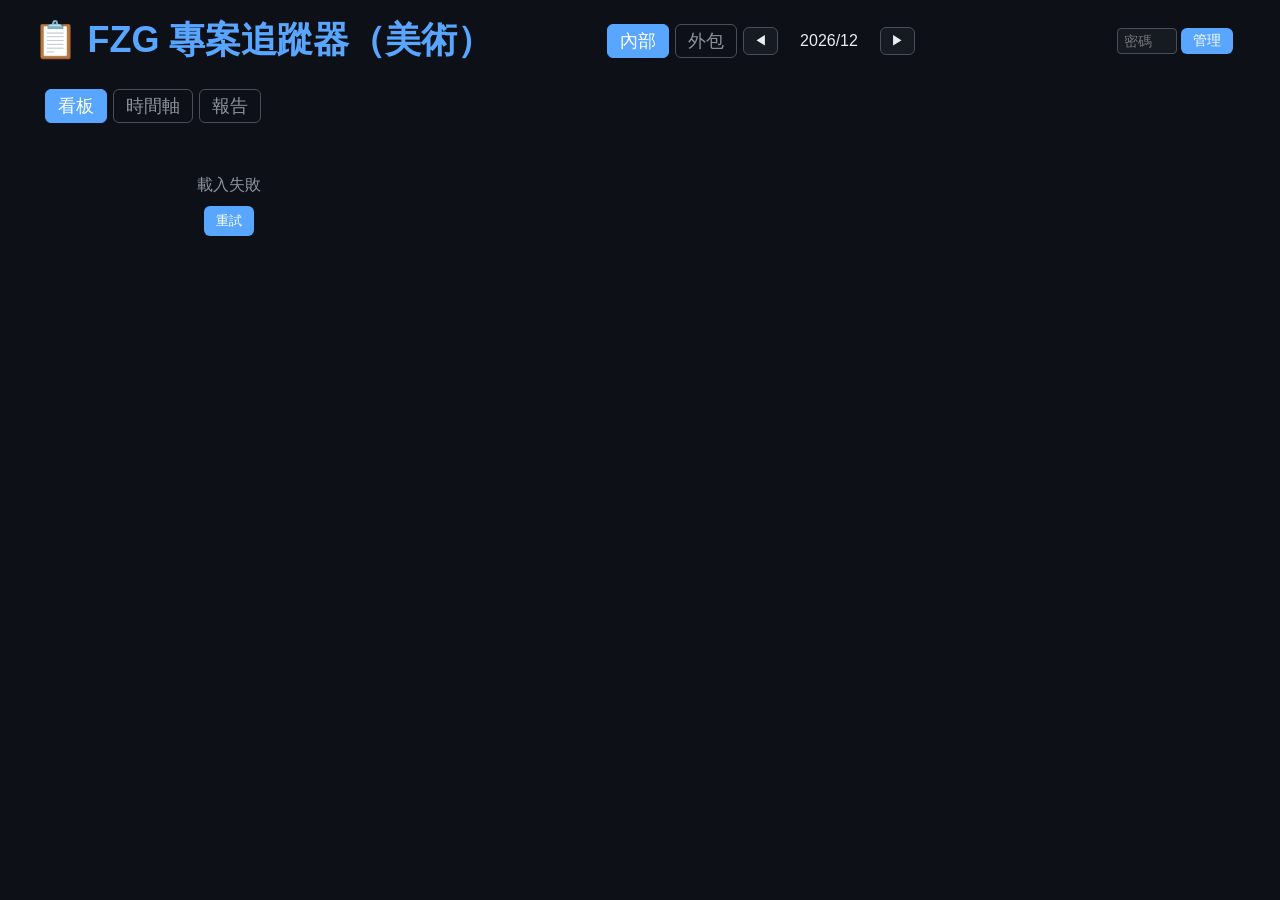
<file: art/index.html>
<!DOCTYPE html>
<html lang="zh-TW" data-theme="dark">
<head>
<meta charset="UTF-8">
<meta name="viewport" content="width=device-width, initial-scale=1.0">
<title>FZG 專案追蹤器（美術）</title>
<link rel="stylesheet" href="../shared/style.css">
</head>
<body>
<header style="max-width:1200px;margin:0 auto 16px;display:flex;align-items:center;flex-wrap:wrap;gap:8px">
  <h1 onclick="syncAndReload()" style="cursor:pointer;font-size:1.4em" title="清除本機快取並重新載入頁面（從雲端讀取最新設定）">📋 FZG 專案追蹤器（美術）</h1>
  <div style="display:flex;gap:6px;align-items:center;margin:0 auto">
    <button class="btn-tab active" id="mainTabInternal" onclick="switchMainTab('internal')">內部</button>
    <button class="btn-tab" id="mainTabOutsource" onclick="switchMainTab('outsource')">外包</button>
    <div class="month-nav">
      <button onclick="changeMonth(-1)">◀</button>
      <span id="monthLabel"></span>
      <input type="month" id="monthPicker" style="position:absolute;opacity:0;width:0;height:0" onchange="jumpToMonth(this.value)">
      <button onclick="changeMonth(1)">▶</button>
    </div>
  </div>
  <span id="syncStatus" style="font-size:0.75rem;color:var(--muted);min-width:80px;text-align:center"></span>
  <div style="display:flex;gap:4px;align-items:center">
    <input id="adminPw" type="password" placeholder="密碼" style="width:60px;padding:4px 6px;border-radius:4px;border:1px solid var(--border);background:var(--surface);color:var(--text);font-size:0.875rem">
    <button onclick="toggleAdmin()" class="btn" style="background:var(--accent);color:#fff;font-size:0.875rem" id="adminBtn">管理</button>
  </div>
</header>
<div id="cloudSyncStatus" style="text-align:center;font-size:0.85rem;padding:4px;display:none"></div>
<div id="internalSection">
  <div style="max-width:1200px;margin:24px auto 8px;display:flex;gap:12px;align-items:center;flex-wrap:wrap">
    <div class="stats" id="stats" style="margin:0;flex-shrink:0"></div>
    <div style="display:flex;flex-direction:column;gap:4px;flex:1">
      <div style="display:flex;gap:6px;align-items:center">
        <button class="btn-tab active" data-view="board" onclick="switchView(this)" style="white-space:nowrap">看板</button>
        <button class="btn-tab" data-view="timeline" onclick="switchView(this)" style="white-space:nowrap">時間軸</button>
        <button class="btn-tab" data-view="report" onclick="switchView(this)" style="white-space:nowrap">報告</button>
        <button class="btn btn-green edit-ctrl" onclick="openModal()" style="white-space:nowrap">➕ 新增任務</button>
        <button data-unmod-btn class="btn edit-ctrl" onclick="toggleUnmodified()" style="white-space:nowrap;background:var(--red);color:#fff;border:none">📋 顯示未修正</button>
      </div>
      <div style="display:flex;gap:6px;align-items:center;flex-wrap:wrap">
        <div class="filter-bar" id="filterBar" style="margin:0;flex:1;display:flex;gap:6px;flex-wrap:wrap;align-items:center"></div>
      </div>
    </div>
  </div>
<div id="boardWarn"></div>
<div id="boardView" class="board"></div>
<div id="timelineView" class="timeline hidden"></div>
<div id="reportView" class="report hidden"></div>
</div>
<div id="outsourceSection" class="hidden">
  <div id="outsourceToolbar" style="max-width:1200px;margin:24px auto 8px;display:flex;gap:6px;align-items:center;flex-wrap:wrap">
    <div style="display:flex;gap:6px;align-items:center">
      <button class="btn-tab active" style="white-space:nowrap" onclick="outsourceMode='list';renderOutsourceFromCache();this.classList.add('active');this.parentElement.querySelector('.btn-tab:nth-child(2)').classList.remove('active')">看板</button>
      <button class="btn-tab" style="white-space:nowrap" onclick="outsourceMode='gantt';renderOutsourceFromCache();this.classList.add('active');this.parentElement.querySelector('.btn-tab:nth-child(1)').classList.remove('active')">時間軸</button>
      <button class="btn" onclick="syncOutsource()" style="background:var(--accent);color:#fff;white-space:nowrap" title="從雲端重新讀取外包工作項目並重新渲染">🔄 重新載入</button>
      <button class="btn edit-ctrl" onclick="requestCloudSync()" style="background:var(--green);color:#fff;white-space:nowrap" title="從唯晶日報同步當月外包資料到外包Sheet">🔄 當月資料同步</button>
    </div>
    <span class="outsource-legend" style="font-size:0.85rem;color:var(--muted);white-space:nowrap;margin-left:auto">🟡進行中 🟢已完成 ⬜待辦 🔵群組</span>
    <span id="syncTimestamp" style="font-size:0.75rem;color:var(--muted);white-space:nowrap"></span>
    <input class="search-box outsource-search" id="searchOutsource" placeholder="🔍 搜尋..." oninput="renderOutsourceFromCache()" style="order:3"/>
  </div>
  <div id="outsourceContent"></div>
</div>
<div id="addModal" class="modal hidden">
  <div class="modal-content">
    <h3 id="modalTitle">➕ 新增任務</h3>
    <label style="font-size:0.75em;color:var(--muted)">任務名稱 <span style="color:var(--red)">(必填)</span></label>
    <input id="f-name" oninput="this.style.border=''" />
    <label style="font-size:0.75em;color:var(--muted)">負責人 <span style="color:var(--red)">(必填)</span></label>
    <div style="display:flex;gap:4px"><input id="f-owner" style="flex:1" oninput="this.style.border=''" /><select id="f-owner-select" onchange="onOwnerSelect()" style="width:auto"></select></div>
    <label style="font-size:0.75em;color:var(--muted)">狀態</label>
    <select id="f-status"><option>待辦</option><option>進行中</option><option>已完成</option></select>
    <label style="font-size:0.75em;color:var(--muted)">優先級</label>
    <select id="f-priority"><option value="">無優先級</option><option value="高">高</option><option value="中">中</option><option value="低">低</option></select>
    <label style="font-size:0.75em;color:var(--muted)">開始日期</label>
    <input id="f-start" type="date" style="width:100%" onclick="this.showPicker()" />
    <label style="font-size:0.75em;color:var(--muted)">截止日期</label>
    <input id="f-due" type="date" style="width:100%" onclick="this.showPicker()" />
    <label style="font-size:0.75em;color:var(--muted)">標籤</label>
    <div style="display:flex;gap:4px"><input id="f-tags" style="flex:1"/><select id="f-tags-select" onchange="onTagSelect()" style="width:auto"></select></div>
    <label style="font-size:0.75em;color:var(--muted)">父任務</label>
    <div style="display:flex;gap:4px"><input id="f-parent" type="hidden"/><select id="f-parent-select" onchange="document.getElementById('f-parent').value=this.value" style="width:100%"></select></div>
    <label style="font-size:0.75em;color:var(--muted)">備註</label>
    <input id="f-note" />
    <label style="font-size:0.75em;color:var(--muted)">工時（小時）</label>
    <input id="f-hours" type="number" min="0" step="0.5" value="0" />
    <label style="font-size:0.75em;color:var(--muted)">評論</label>
    <textarea id="f-comment" style="min-height:40px;resize:vertical"></textarea>
    <div class="modal-actions">
      <button onclick="submitTask()">確認</button>
      <button onclick="deleteTask()" class="del" id="deleteBtn" style="display:none">刪除</button>
      <button onclick="closeModal()" class="cancel">取消</button>
    </div>
  </div>
</div>
<script>document.addEventListener('contextmenu',e=>e.preventDefault())</script>
<script src="config.js"></script><script src="../shared/app.js"></script>
</body>
</html>
</file>
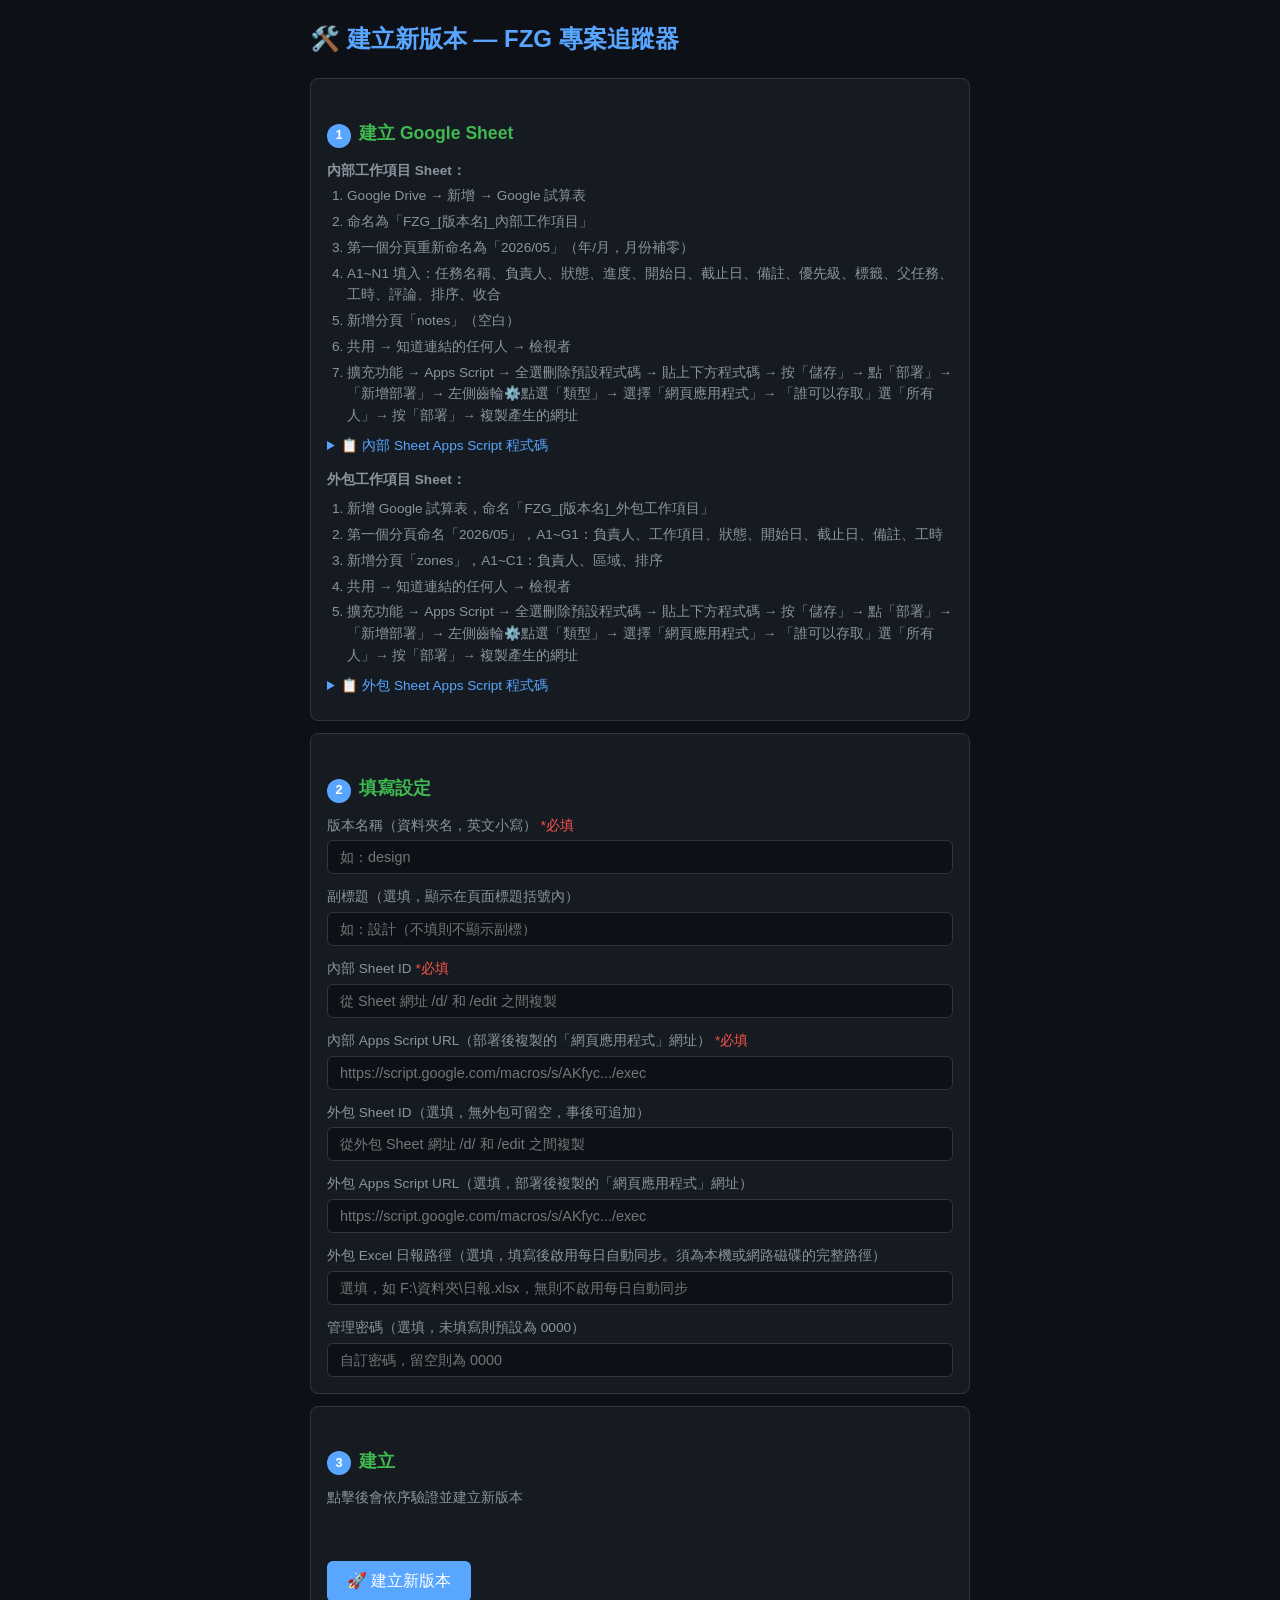
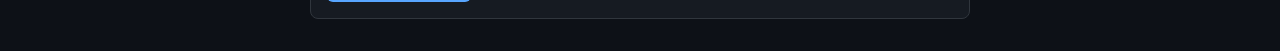
<file: create/index.html>
<!DOCTYPE html>
<html lang="zh-TW">
<head>
<meta charset="UTF-8">
<meta name="viewport" content="width=device-width,initial-scale=1">
<title>建立新版本 — FZG 專案追蹤器</title>
<style>
:root{--bg:#0d1117;--surface:#161b22;--border:#30363d;--text:#e6edf3;--accent:#58a6ff;--green:#3fb950;--muted:#8b949e;--red:#f85149}
*{margin:0;padding:0;box-sizing:border-box}
body{background:var(--bg);color:var(--text);font-family:-apple-system,BlinkMacSystemFont,'Segoe UI',sans-serif;padding:20px;line-height:1.6;max-width:700px;margin:0 auto}
h1{color:var(--accent);margin-bottom:20px;font-size:1.5rem}
h2{color:var(--green);margin:24px 0 12px;font-size:1.1rem}
.step{background:var(--surface);border:1px solid var(--border);border-radius:8px;padding:16px;margin:12px 0}
.step-num{background:var(--accent);color:#fff;border-radius:50%;width:24px;height:24px;display:inline-flex;align-items:center;justify-content:center;font-size:0.8rem;margin-right:8px}
label{display:block;font-size:0.85rem;color:var(--muted);margin:12px 0 4px}
input{width:100%;padding:8px 12px;background:var(--bg);border:1px solid var(--border);border-radius:6px;color:var(--text);font-size:0.9rem}
input:focus{outline:none;border-color:var(--accent)}
.btn{background:var(--accent);color:#fff;border:none;border-radius:6px;padding:10px 20px;font-size:1rem;cursor:pointer;margin-top:16px}
.btn:hover{opacity:0.9}
.btn:disabled{opacity:0.5;cursor:not-allowed}
code{background:var(--bg);padding:2px 6px;border-radius:3px;font-size:0.85em;color:var(--green)}
pre{background:var(--bg);border:1px solid var(--border);border-radius:6px;padding:12px;overflow-x:auto;margin:8px 0;font-size:0.8rem}
.result{background:var(--surface);border:2px solid var(--green);border-radius:8px;padding:16px;margin-top:20px;display:none}
.sop{font-size:0.85rem;color:var(--muted);margin:8px 0}
.sop ol{padding-left:20px}
.sop li{margin:4px 0}
@keyframes spin{to{transform:rotate(360deg)}}</style>
</head>
<body>
<h1>🛠️ 建立新版本 — FZG 專案追蹤器</h1>

<div class="step">
<h2><span class="step-num">1</span>建立 Google Sheet</h2>
<div class="sop">
<p><strong>內部工作項目 Sheet：</strong></p>
<ol>
<li>Google Drive → 新增 → Google 試算表</li>
<li>命名為「FZG_[版本名]_內部工作項目」</li>
<li>第一個分頁重新命名為「2026/05」（年/月，月份補零）</li>
<li>A1~N1 填入：任務名稱、負責人、狀態、進度、開始日、截止日、備註、優先級、標籤、父任務、工時、評論、排序、收合</li>
<li>新增分頁「notes」（空白）</li>
<li>共用 → 知道連結的任何人 → 檢視者</li>
<li>擴充功能 → Apps Script → 全選刪除預設程式碼 → 貼上下方程式碼 → 按「儲存」→ 點「部署」→「新增部署」→ 左側齒輪⚙️點選「類型」→ 選擇「網頁應用程式」→ 「誰可以存取」選「所有人」→ 按「部署」→ 複製產生的網址</li>
</ol>
<details style="margin-top:8px">
<summary style="cursor:pointer;color:var(--accent)">📋 內部 Sheet Apps Script 程式碼</summary><button onclick="copyCode(this)" style="background:var(--accent);color:#fff;border:none;border-radius:4px;padding:4px 10px;font-size:0.8rem;cursor:pointer;margin:8px 0">📋 複製程式碼</button>
<pre>function doPost(e) {
  const data = JSON.parse(e.postData.contents);
  const ss = SpreadsheetApp.getActiveSpreadsheet();
  if (data.action === 'saveNote') { return saveNoteHandler(ss, data.month, data.text); }
  if (data.action === 'update') {
    const ws = ss.getSheets()[0]; const row = parseInt(data.row) + 2;
    ws.getRange(row,1).setValue(data.name); ws.getRange(row,2).setValue(data.owner);
    ws.getRange(row,3).setValue(data.status); ws.getRange(row,5).setValue(data.startDate);
    ws.getRange(row,6).setValue(data.dueDate); ws.getRange(row,7).setValue(data.note);
    ws.getRange(row,8).setValue(data.priority); ws.getRange(row,9).setValue(data.tags);
    ws.getRange(row,10).setValue(data.parent); ws.getRange(row,11).setValue(data.hours);
    ws.getRange(row,12).setValue(data.comment);
    return ContentService.createTextOutput(JSON.stringify({result:'ok'})).setMimeType(ContentService.MimeType.JSON);
  }
  if (data.action === 'updateSort') {
    ss.getSheets()[0].getRange(parseInt(data.row)+2, 13).setValue(data.sort);
    return ContentService.createTextOutput(JSON.stringify({result:'ok'})).setMimeType(ContentService.MimeType.JSON);
  }
  if (data.action === 'delete') {
    ss.getSheets()[0].deleteRow(parseInt(data.row)+2);
    return ContentService.createTextOutput(JSON.stringify({result:'ok'})).setMimeType(ContentService.MimeType.JSON);
  }
  if (data.action === 'add' || !data.action) {
    const ws = ss.getSheets()[0];
    const maxSort = Math.max(0, ...ws.getRange(2,13,Math.max(ws.getLastRow()-1,1),1).getValues().flat().map(Number).filter(n=>!isNaN(n)));
    ws.appendRow([data.name,data.owner,data.status,'',data.startDate,data.dueDate,data.note,data.priority,data.tags,data.parent,data.hours,data.comment,maxSort+1]);
    return ContentService.createTextOutput(JSON.stringify({result:'ok'})).setMimeType(ContentService.MimeType.JSON);
  }
  return ContentService.createTextOutput(JSON.stringify({result:'unknown'})).setMimeType(ContentService.MimeType.JSON);
}
function doGet(e) {
  if (e.parameter.action === 'saveNote') {
    return saveNoteHandler(SpreadsheetApp.getActiveSpreadsheet(), e.parameter.month, e.parameter.text);
  }
  return ContentService.createTextOutput(JSON.stringify({result:'unknown'})).setMimeType(ContentService.MimeType.JSON);
}
function saveNoteHandler(ss, month, text) {
  let ws = ss.getSheetByName('notes');
  if (!ws) { ws = ss.insertSheet('notes'); }
  const rows = ws.getDataRange().getValues();
  let found = false;
  for (let i = rows.length - 1; i >= 0; i--) {
    if (rows[i][0] === month) {
      if (!found) { ws.getRange(i+1, 2).setValue(text); found = true; }
      else { ws.deleteRow(i+1); }
    }
  }
  if (!found) ws.appendRow([month, text]);
  return ContentService.createTextOutput(JSON.stringify({result:'ok'})).setMimeType(ContentService.MimeType.JSON);
}</pre>
</details>

<p style="margin-top:12px"><strong>外包工作項目 Sheet：</strong></p>
<ol class="sop">
<li>新增 Google 試算表，命名「FZG_[版本名]_外包工作項目」</li>
<li>第一個分頁命名「2026/05」，A1~G1：負責人、工作項目、狀態、開始日、截止日、備註、工時</li>
<li>新增分頁「zones」，A1~C1：負責人、區域、排序</li>
<li>共用 → 知道連結的任何人 → 檢視者</li>
<li>擴充功能 → Apps Script → 全選刪除預設程式碼 → 貼上下方程式碼 → 按「儲存」→ 點「部署」→「新增部署」→ 左側齒輪⚙️點選「類型」→ 選擇「網頁應用程式」→ 「誰可以存取」選「所有人」→ 按「部署」→ 複製產生的網址</li>
</ol>
<details style="margin-top:8px">
<summary style="cursor:pointer;color:var(--accent)">📋 外包 Sheet Apps Script 程式碼</summary><button onclick="copyCode(this)" style="background:var(--accent);color:#fff;border:none;border-radius:4px;padding:4px 10px;font-size:0.8rem;cursor:pointer;margin:8px 0">📋 複製程式碼</button>
<pre>function doPost(e) {
  const data = JSON.parse(e.postData.contents);
  const ss = SpreadsheetApp.getActiveSpreadsheet();
  if (data.action === 'clear') {
    const ws = ss.getSheetByName(data.month);
    if (ws && ws.getLastRow() > 1) ws.getRange(2, 1, ws.getLastRow()-1, 7).clearContent();
    return ContentService.createTextOutput(JSON.stringify({result:'ok'})).setMimeType(ContentService.MimeType.JSON);
  }
  if (data.action === 'add') {
    let ws = ss.getSheetByName(data.month);
    if (!ws) { ws = ss.insertSheet(data.month); ws.getRange(1,1,1,6).setValues([['任務名稱','負責人','狀態','進度','開始日','截止日']]); }
    ws.appendRow([data.task, data.owner, data.status, data.progress||'', data.startDate, data.dueDate]);
    return ContentService.createTextOutput(JSON.stringify({result:'ok'})).setMimeType(ContentService.MimeType.JSON);
  }
  if (data.action === 'saveZone') {
    let ws = ss.getSheetByName('zones');
    if (!ws) { ws = ss.insertSheet('zones'); ws.getRange(1,1,1,3).setValues([['負責人','區域','排序']]); }
    const rows = ws.getDataRange().getValues();
    let found = false;
    for (let i = 1; i < rows.length; i++) {
      if (rows[i][0] === data.owner) { ws.getRange(i+1,2).setValue(data.zone); ws.getRange(i+1,3).setValue(data.sort); found = true; break; }
    }
    if (!found) ws.appendRow([data.owner, data.zone, data.sort]);
    return ContentService.createTextOutput(JSON.stringify({result:'ok'})).setMimeType(ContentService.MimeType.JSON);
  }
  return ContentService.createTextOutput(JSON.stringify({result:'unknown'})).setMimeType(ContentService.MimeType.JSON);
}</pre>
</details>
</div>
</div>

<div class="step">
<h2><span class="step-num">2</span>填寫設定</h2>
<label>版本名稱（資料夾名，英文小寫）<span style="color:var(--red)"> *必填</span></label>
<input id="f-folder" placeholder="如：design">
<label>副標題（選填，顯示在頁面標題括號內）</label><input id="f-subtitle" placeholder="如：設計（不填則不顯示副標）">
<label>內部 Sheet ID <span style="color:var(--red)">*必填</span></label>
<input id="f-sheetId" placeholder="從 Sheet 網址 /d/ 和 /edit 之間複製">
<label>內部 Apps Script URL（部署後複製的「網頁應用程式」網址）<span style="color:var(--red)"> *必填</span></label><input id="f-scriptUrl" placeholder="https://script.google.com/macros/s/AKfyc.../exec">
<label>外包 Sheet ID（選填，無外包可留空，事後可追加）</label><input id="f-outsourceSheetId" placeholder="從外包 Sheet 網址 /d/ 和 /edit 之間複製">
<label>外包 Apps Script URL（選填，部署後複製的「網頁應用程式」網址）</label><input id="f-outsourceScriptUrl" placeholder="https://script.google.com/macros/s/AKfyc.../exec"><label>外包 Excel 日報路徑（選填，填寫後啟用每日自動同步。須為本機或網路磁碟的完整路徑）</label><input id="f-excelPath" placeholder="選填，如 F:\資料夾\日報.xlsx，無則不啟用每日自動同步">
<label>管理密碼（選填，未填寫則預設為 0000）</label><input id="f-password" placeholder="自訂密碼，留空則為 0000">
</div>

<div class="step">
<h2><span class="step-num">3</span>建立</h2>
<p style="font-size:0.85rem;color:var(--muted)">點擊後會依序驗證並建立新版本</p>
<div id="createLog" style="font-size:0.85rem;margin:8px 0;min-height:20px"></div>
<button class="btn" id="createBtn" onclick="createVersion()">🚀 建立新版本</button>
</div>

<div class="result" id="result">
<div id="resultStatus" style="display:flex;align-items:center;gap:8px"><span style="width:16px;height:16px;border:2px solid var(--border);border-top-color:var(--accent);border-radius:50%;animation:spin 1s linear infinite;flex-shrink:0;display:inline-block"></span><span style="color:var(--yellow)">🔄 建立中，請稍候...</span></div>
<p style="margin-top:12px">新版本連結：<a id="resultLink" href="#" style="color:var(--accent)" target="_blank"></a></p>
<p style="font-size:0.85rem;color:var(--muted);margin-top:4px">頁面會自動偵測是否上線</p>
</div>

<script>
function createVersion(){
  const folder=document.getElementById('f-folder').value.trim();
  const subtitle=document.getElementById('f-subtitle').value.trim();
  const sheetId=document.getElementById('f-sheetId').value.trim();
  const scriptUrl=document.getElementById('f-scriptUrl').value.trim();
  const outsourceSheetId=document.getElementById('f-outsourceSheetId').value.trim();
  const outsourceScriptUrl=document.getElementById('f-outsourceScriptUrl').value.trim();
  const excelPath=(document.getElementById('f-excelPath')||{}).value||'';
  const password=document.getElementById('f-password').value.trim()||'0000';
  const log=document.getElementById('createLog');
  const btn=document.getElementById('createBtn');
  function setLog(msg,color){log.innerHTML='<span style="color:'+(color||'var(--muted)')+'">'+msg+'</span>'}
  function resetBtn(){btn.disabled=false;btn.textContent='🚀 建立新版本'}
  if(!folder||!sheetId||!scriptUrl){alert('請填寫所有必填欄位');return}
  if(!/^[a-z0-9_-]+$/.test(folder)){alert('版本名稱只能使用英文小寫、數字、底線、連字號');return}
  btn.disabled=true;
  setLog('⏳ 檢查版本名稱是否重複...','var(--yellow)');
  fetch('https://tonykober.github.io/FZG_tracker/'+folder+'/config.js?_='+Date.now(),{cache:'no-store'}).then(function(r){
    if(r.ok){setLog('❌ 版本名稱「'+folder+'」已存在','var(--red)');resetBtn();return}
    doValidate();
  }).catch(function(){doValidate()});
  function doValidate(){
    setLog('⏳ 驗證內部 Sheet ID...','var(--yellow)');
    fetch('https://docs.google.com/spreadsheets/d/'+sheetId+'/gviz/tq?tqx=out:json&headers=1').then(function(r){if(!r.ok)throw new Error();return r.text()}).then(function(){
      setLog('⏳ 送出建立請求...','var(--yellow)');
      var config=JSON.stringify({folder:folder,subtitle:subtitle,sheetId:sheetId,scriptUrl:scriptUrl,outsourceSheetId:outsourceSheetId,outsourceScriptUrl:outsourceScriptUrl,excelPath:excelPath.trim(),password:password});
      var mainScript='https://script.google.com/macros/s/AKfycbyNevW7oTS-hKWXTkFknvQfVmai9pqlkUXmU9viGTPHDqs261F312cvY_JMEGwOrt_4/exec';
      fetch(mainScript+'?action=saveNote&month=create_request&text='+encodeURIComponent(config)).then(function(){
        setLog('✅ 請求已送出，等待建立完成...','var(--green)');
        document.getElementById('result').style.display='block';
        document.getElementById('resultLink').href='https://tonykober.github.io/FZG_tracker/'+folder+'/';
        document.getElementById('resultLink').textContent='https://tonykober.github.io/FZG_tracker/'+folder+'/';
        pollOnline('https://tonykober.github.io/FZG_tracker/'+folder+'/',resetBtn);
      }).catch(function(){setLog('❌ 送出失敗，請檢查網路','var(--red)');resetBtn()});
    }).catch(function(){setLog('❌ 內部 Sheet ID 無效或未設為公開','var(--red)');resetBtn()});
  }
}
function pollOnline(url,onDone){
  var status=document.getElementById('resultStatus');
  var poll=setInterval(function(){
    fetch(url+'/config.js?_='+Date.now(),{cache:'no-store'}).then(function(r){
      if(r.ok){clearInterval(poll);status.innerHTML='<span style="color:#3fb950">✅ 新版本已上線！</span>';document.getElementById('createLog').innerHTML='<span style="color:#3fb950">✅ 建立完成</span>';if(onDone)onDone()}
    }).catch(function(){});
  },10000);
  setTimeout(function(){clearInterval(poll);if(status.textContent.indexOf('建立中')>=0){status.innerHTML='<span style="color:#8b949e">⏳ 仍在建立中，請稍後手動確認連結</span>';if(onDone)onDone()}},300000);
}
function copyCode(btn){const pre=btn.parentElement.querySelector("pre");navigator.clipboard.writeText(pre.textContent).then(()=>{btn.textContent="✅ 已複製";setTimeout(()=>btn.textContent="📋 複製程式碼",2000)})}</script>
</body>
</html>
</file>
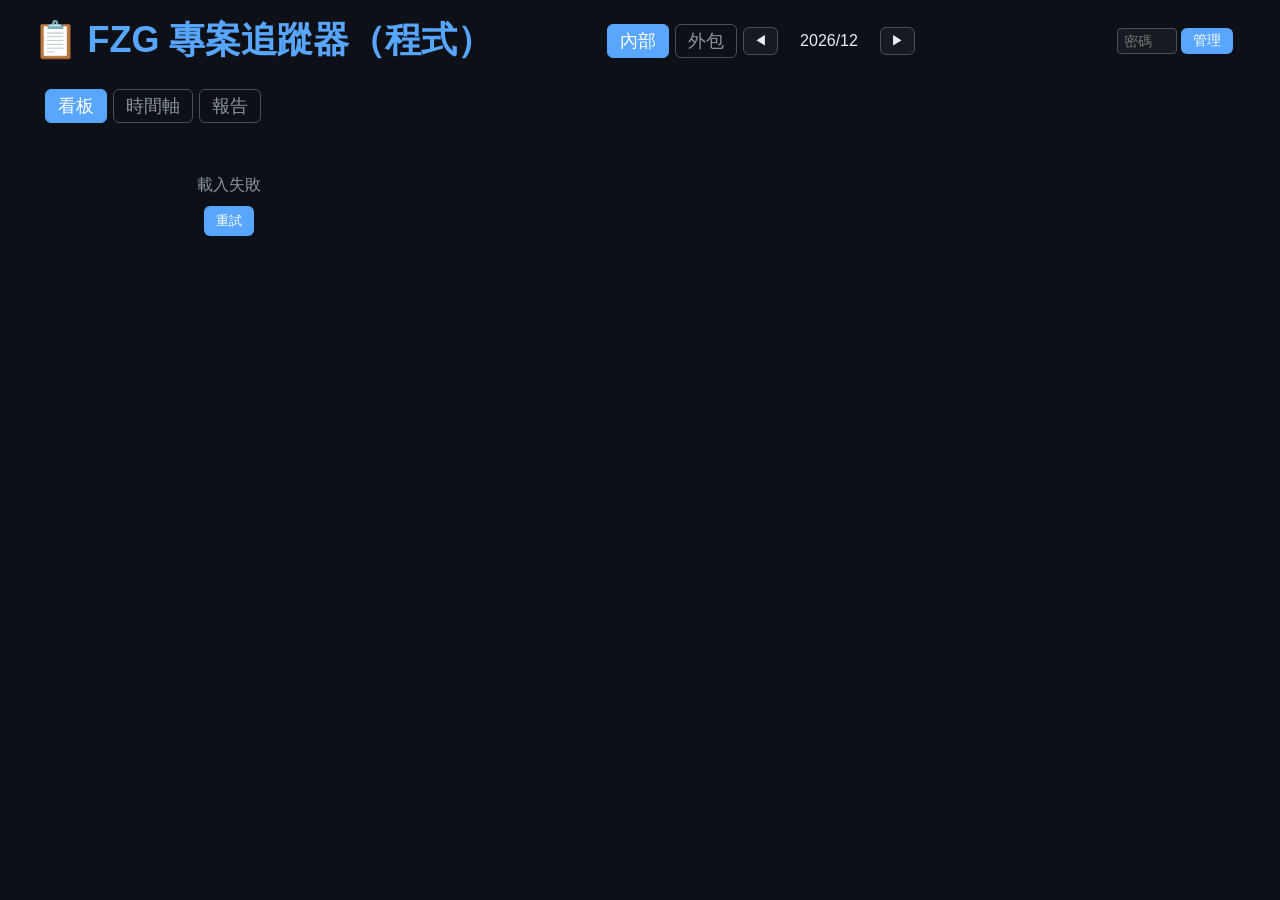
<file: prog/index.html>
<!DOCTYPE html>
<html lang="zh-TW" data-theme="dark">
<head>
<meta charset="UTF-8">
<meta name="viewport" content="width=device-width, initial-scale=1.0">
<title>FZG 專案追蹤器（程式）</title>
<link rel="stylesheet" href="../shared/style.css">
</head>
<body>
<header style="max-width:1200px;margin:0 auto 16px;display:flex;align-items:center;flex-wrap:wrap;gap:8px">
  <h1 onclick="syncAndReload()" style="cursor:pointer;font-size:1.4em" title="清除本機快取並重新載入頁面（從雲端讀取最新設定）">📋 FZG 專案追蹤器（程式）</h1>
  <div style="display:flex;gap:6px;align-items:center;margin:0 auto">
    <button class="btn-tab active" id="mainTabInternal" onclick="switchMainTab('internal')">內部</button>
    <button class="btn-tab" id="mainTabOutsource" onclick="switchMainTab('outsource')">外包</button>
    <div class="month-nav">
      <button onclick="changeMonth(-1)">◀</button>
      <span id="monthLabel"></span>
      <input type="month" id="monthPicker" style="position:absolute;opacity:0;width:0;height:0" onchange="jumpToMonth(this.value)">
      <button onclick="changeMonth(1)">▶</button>
    </div>
  </div>
  <span id="syncStatus" style="font-size:0.75rem;color:var(--muted);min-width:80px;text-align:center"></span>
  <div style="display:flex;gap:4px;align-items:center">
    <input id="adminPw" type="password" placeholder="密碼" style="width:60px;padding:4px 6px;border-radius:4px;border:1px solid var(--border);background:var(--surface);color:var(--text);font-size:0.875rem">
    <button onclick="toggleAdmin()" class="btn" style="background:var(--accent);color:#fff;font-size:0.875rem" id="adminBtn">管理</button>
  </div>
</header>
<div id="cloudSyncStatus" style="text-align:center;font-size:0.85rem;padding:4px;display:none"></div>
<div id="internalSection">
  <div style="max-width:1200px;margin:24px auto 8px;display:flex;gap:12px;align-items:center;flex-wrap:wrap">
    <div class="stats" id="stats" style="margin:0;flex-shrink:0"></div>
    <div style="display:flex;flex-direction:column;gap:4px;flex:1">
      <div style="display:flex;gap:6px;align-items:center">
        <button class="btn-tab active" data-view="board" onclick="switchView(this)" style="white-space:nowrap">看板</button>
        <button class="btn-tab" data-view="timeline" onclick="switchView(this)" style="white-space:nowrap">時間軸</button>
        <button class="btn-tab" data-view="report" onclick="switchView(this)" style="white-space:nowrap">報告</button>
        <button class="btn btn-green edit-ctrl" onclick="openModal()" style="white-space:nowrap">➕ 新增任務</button>
        <button data-unmod-btn class="btn edit-ctrl" onclick="toggleUnmodified()" style="white-space:nowrap;background:var(--red);color:#fff;border:none">📋 顯示未修正</button>
      </div>
      <div style="display:flex;gap:6px;align-items:center;flex-wrap:wrap">
        <div class="filter-bar" id="filterBar" style="margin:0;flex:1;display:flex;gap:6px;flex-wrap:wrap;align-items:center"></div>
      </div>
    </div>
  </div>
<div id="boardWarn"></div>
<div id="boardView" class="board"></div>
<div id="timelineView" class="timeline hidden"></div>
<div id="reportView" class="report hidden"></div>
</div>
<div id="outsourceSection" class="hidden">
  <div id="outsourceToolbar" style="max-width:1200px;margin:24px auto 8px;display:flex;gap:6px;align-items:center;flex-wrap:wrap">
    <div style="display:flex;gap:6px;align-items:center">
      <button class="btn-tab active" style="white-space:nowrap" onclick="outsourceMode='list';renderOutsourceFromCache();this.classList.add('active');this.parentElement.querySelector('.btn-tab:nth-child(2)').classList.remove('active')">看板</button>
      <button class="btn-tab" style="white-space:nowrap" onclick="outsourceMode='gantt';renderOutsourceFromCache();this.classList.add('active');this.parentElement.querySelector('.btn-tab:nth-child(1)').classList.remove('active')">時間軸</button>
      <button class="btn" onclick="syncOutsource()" style="background:var(--accent);color:#fff;white-space:nowrap" title="從雲端重新讀取外包工作項目並重新渲染">🔄 重新載入</button>
      <button class="btn edit-ctrl" onclick="requestCloudSync()" style="background:var(--green);color:#fff;white-space:nowrap" title="從唯晶日報同步當月外包資料到外包Sheet">🔄 當月資料同步</button>
    </div>
    <span class="outsource-legend" style="font-size:0.85rem;color:var(--muted);white-space:nowrap;margin-left:auto">🟡進行中 🟢已完成 ⬜待辦 🔵群組</span>
    <span id="syncTimestamp" style="font-size:0.75rem;color:var(--muted);white-space:nowrap"></span>
    <input class="search-box outsource-search" id="searchOutsource" placeholder="🔍 搜尋..." oninput="renderOutsourceFromCache()" style="order:3"/>
  </div>
  <div id="outsourceContent"></div>
</div>
<div id="addModal" class="modal hidden">
  <div class="modal-content">
    <h3 id="modalTitle">➕ 新增任務</h3>
    <label style="font-size:0.75em;color:var(--muted)">任務名稱 <span style="color:var(--red)">(必填)</span></label>
    <input id="f-name" oninput="this.style.border=''" />
    <label style="font-size:0.75em;color:var(--muted)">負責人 <span style="color:var(--red)">(必填)</span></label>
    <div style="display:flex;gap:4px"><input id="f-owner" style="flex:1" oninput="this.style.border=''" /><select id="f-owner-select" onchange="onOwnerSelect()" style="width:auto"></select></div>
    <label style="font-size:0.75em;color:var(--muted)">狀態</label>
    <select id="f-status"><option>待辦</option><option>進行中</option><option>已完成</option></select>
    <label style="font-size:0.75em;color:var(--muted)">優先級</label>
    <select id="f-priority"><option value="">無優先級</option><option value="高">高</option><option value="中">中</option><option value="低">低</option></select>
    <label style="font-size:0.75em;color:var(--muted)">開始日期</label>
    <input id="f-start" type="date" style="width:100%" onclick="this.showPicker()" />
    <label style="font-size:0.75em;color:var(--muted)">截止日期</label>
    <input id="f-due" type="date" style="width:100%" onclick="this.showPicker()" />
    <label style="font-size:0.75em;color:var(--muted)">標籤</label>
    <div style="display:flex;gap:4px"><input id="f-tags" style="flex:1"/><select id="f-tags-select" onchange="onTagSelect()" style="width:auto"></select></div>
    <label style="font-size:0.75em;color:var(--muted)">父任務</label>
    <div style="display:flex;gap:4px"><input id="f-parent" type="hidden"/><select id="f-parent-select" onchange="document.getElementById('f-parent').value=this.value" style="width:100%"></select></div>
    <label style="font-size:0.75em;color:var(--muted)">備註</label>
    <input id="f-note" />
    <label style="font-size:0.75em;color:var(--muted)">工時（小時）</label>
    <input id="f-hours" type="number" min="0" step="0.5" value="0" />
    <label style="font-size:0.75em;color:var(--muted)">評論</label>
    <textarea id="f-comment" style="min-height:40px;resize:vertical"></textarea>
    <div class="modal-actions">
      <button onclick="submitTask()">確認</button>
      <button onclick="deleteTask()" class="del" id="deleteBtn" style="display:none">刪除</button>
      <button onclick="closeModal()" class="cancel">取消</button>
    </div>
  </div>
</div>
<script>document.addEventListener('contextmenu',e=>e.preventDefault())</script>
<script src="config.js"></script><script src="../shared/app.js"></script>
</body>
</html>
</file>
<file: shared/style.css>
﻿
:root{--bg:#0d1117;--surface:#161b22;--border:#484f58;--text:#e6edf3;--muted:#8b949e;--accent:#58a6ff;--green:#3fb950;--yellow:#d29922;--red:#f85149;--purple:#a371f7;--base-font:16px}
html{scrollbar-gutter:stable;overflow-y:scroll}
*{margin:0;padding:0;box-sizing:border-box}
body{background:var(--bg);color:var(--text);font-family:-apple-system,BlinkMacSystemFont,'Segoe UI',sans-serif;padding:16px;min-height:100vh;font-size:var(--base-font)}
header{max-width:1200px;margin:0 auto 16px;display:flex;align-items:center;justify-content:space-between;flex-wrap:wrap;gap:10px}
h1{font-size:36px!important;color:var(--accent)}
.toolbar{display:flex;gap:6px;align-items:center;flex-wrap:wrap}
.btn{border:none;border-radius:6px;padding:4px 12px;cursor:pointer;font-size:0.875rem}
.btn-green{background:var(--green);color:#fff}
.btn-tab{background:transparent;color:var(--muted);border:1px solid var(--border);border-radius:6px;padding:4px 12px;font-size:1.125rem}
.btn-tab.active{background:var(--accent);color:#fff;border-color:var(--accent)}
.search-box{background:var(--surface);border:1px solid var(--border);border-radius:6px;padding:6px 10px;color:var(--text);font-size:0.875rem;width:200px}
.month-nav{display:flex;align-items:center;gap:6px}
.month-nav button{background:var(--surface);border:1px solid var(--border);color:var(--text);padding:4px 10px;border-radius:6px;cursor:pointer}
.month-nav span{font-size:1rem;min-width:90px;text-align:center}
.filter-bar{display:flex;gap:6px;flex-wrap:wrap}
.filter-tag{background:var(--surface);border:1px solid var(--border);border-radius:12px;padding:3px 10px;font-size:0.875rem;cursor:pointer;white-space:nowrap}
.filter-tag.active{background:var(--accent);color:#fff;border-color:var(--accent)}
.stats{max-width:1200px;margin:0 auto 16px;display:flex;gap:10px;flex-wrap:wrap}
.stat{background:var(--surface);border:1px solid var(--border);border-radius:8px;padding:10px 14px;text-align:center;min-width:60px}
.stat .num{font-size:1.5rem;font-weight:700}
.stat .label{font-size:0.75rem;color:var(--muted)}
.board{max-width:1200px;margin:0 auto;display:grid;grid-template-columns:repeat(3,1fr);gap:12px;align-items:start;box-sizing:border-box;width:100%}
.column{background:var(--surface);border:none;border-radius:10px;padding:10px;min-width:0;overflow:hidden;box-sizing:border-box}
.column h3{font-size:1rem;margin-bottom:10px;padding-bottom:6px;border-bottom:1px solid var(--border)}
.owner-title{font-size:0.9375rem}
.owner-group{background:rgba(100,150,200,0.2);border-radius:8px;padding:8px}
@keyframes flash{0%{background:rgba(100,200,100,0.4)}100%{background:rgba(100,150,200,0.2)}}
@keyframes flash2{0%{background:rgba(100,150,255,0.4)}100%{background:rgba(100,150,200,0.2)}}
.owner-group.moved{animation:flash 0.6s ease-out}
.owner-group.swapped{animation:flash2 0.6s ease-out}
.card.moved,[data-board-group].moved{animation:flash 0.6s ease-out}
.outsource-group{background:rgba(100,150,200,0.2);border-radius:8px;padding:8px}
.outsource-group.dragging{opacity:0.5}
.outsource-group.drag-over-top{box-shadow:0 6px 0 0 #e53935 inset}
.outsource-group.drag-over-bottom{box-shadow:0 -6px 0 0 #e53935 inset}
.owner-group.dragging{opacity:0.5}
.owner-group.drag-over-top{box-shadow:0 6px 0 0 #e53935 inset}
.owner-group.drag-over-bottom{box-shadow:0 -6px 0 0 #e53935 inset}
.card{background:var(--bg);border:1px solid var(--border);border-radius:8px;padding:9px;margin-bottom:7px;cursor:pointer;transition:border-color .2s;max-width:100%;overflow:hidden;word-break:break-word}
.card:hover{outline:2px solid var(--accent);outline-offset:-2px}
.card .name{font-weight:600;font-size:0.875rem;margin-bottom:3px;overflow:hidden;text-overflow:ellipsis}
.card .meta{font-size:0.875rem;color:var(--muted);display:flex;justify-content:space-between;align-items:center}
.card .progress-bar{height:3px;background:var(--border);border-radius:2px;margin-top:5px}
.card .progress-fill{height:100%;border-radius:2px;background:var(--accent)}
.card .tags{margin-top:4px;display:flex;gap:3px;flex-wrap:wrap}
.card .tag-pill{font-size:0.75rem;padding:1px 6px;border-radius:8px;background:var(--surface);border:1px solid var(--border);white-space:nowrap}
.card .subtasks{font-size:0.75rem;color:var(--muted);margin-top:3px}
.priority-dot{width:8px;height:8px;border-radius:50%;display:inline-block;margin-right:4px}
.p-high{background:var(--red)}
.p-mid{background:var(--yellow)}
.p-low{background:var(--green)}
.timeline{max-width:1200px;margin:0 auto;overflow:visible;position:relative}
.timeline::before{content:'';position:absolute;left:0;top:0;bottom:0;width:200px;background:var(--surface);pointer-events:none;z-index:0}
.report{max-width:800px;margin:0 auto;font-size:0.875rem}
.report-section{background:var(--surface);border:1px solid var(--border);border-radius:10px;padding:14px;margin-bottom:12px}
.report-section h3{font-size:1rem;margin-bottom:8px;color:var(--accent)}
.overdue{color:var(--red)}
.hidden{display:none!important}
.spinner{text-align:center;padding:40px;color:var(--muted)}
.spinner::after{content:'';display:inline-block;width:24px;height:24px;border:3px solid var(--border);border-top-color:var(--accent);border-radius:50%;animation:spin 0.8s linear infinite}
@keyframes spin{to{transform:rotate(360deg)}}
.modal{position:fixed;top:0;left:0;width:100%;height:100%;background:rgba(0,0,0,0.85);display:flex;align-items:flex-start;justify-content:center;z-index:100;overflow-y:auto;padding:20px 10px}
.modal-content{background:var(--surface);border:1px solid var(--border);border-radius:12px;padding:18px;width:90%;max-width:500px;display:flex;flex-direction:column;gap:8px;margin:auto 0}
.modal-content h3{color:var(--accent)}
.modal-content input,.modal-content select,.modal-content textarea{background:var(--bg);border:1px solid var(--border);border-radius:6px;padding:7px 10px;color:var(--text);font-size:0.85em;width:100%;box-sizing:border-box}
.modal-actions{display:flex;gap:6px;margin-top:6px}
.modal-actions button{flex:1;padding:9px;border:none;border-radius:6px;cursor:pointer;font-size:0.85em;background:var(--accent);color:#fff}
.modal-actions .cancel{background:var(--border);color:var(--text)}
.modal-actions .del{background:var(--red);color:#fff}
@media(max-width:768px){body{padding:10px;overflow-x:hidden;font-size:16px}.board{grid-template-columns:1fr}.toolbar{flex-direction:column;align-items:stretch}.month-nav{justify-content:center}.stats{justify-content:center;flex-direction:row}header{flex-direction:column;align-items:center;gap:10px}header h1{text-align:center;font-size:1.2em}.btn-tab{padding:7px 14px;font-size:1em}.card{width:100%;max-width:100%}.card .meta{flex-direction:row;flex-wrap:nowrap;font-size:1em!important}.card .subtasks{font-size:1em}.card .subtasks div{font-size:1em!important}.card .subtasks span{font-size:1em!important}.card .name{font-size:1em!important}.card .tag-pill{font-size:1em!important}.column{max-width:100%;overflow:hidden}.column h3{font-size:1em!important}.owner-title{font-size:1em!important}.owner-title .edit-ctrl span{font-size:1.4em!important;padding:6px 10px!important}.column>div>div{font-size:1em!important}.card div{font-size:1em!important}.card span{font-size:1em!important}.btn{font-size:1em}.search-box{font-size:1em!important}.filter-tag{font-size:1em}.stat .label{font-size:1em}.stat .num{font-size:1.3em}.modal-content{width:95%;max-width:none;padding:14px}.modal-content input,.modal-content select{max-width:100%!important;box-sizing:border-box!important}.timeline{overflow-x:auto;-webkit-overflow-scrolling:touch}.timeline>div{min-width:1000px}.timeline div{font-size:1rem!important}.timeline span{font-size:1rem!important}#internalSection>div:not(.board):not(.timeline):not(.report){flex-direction:column!important;align-items:stretch!important}.filter-bar{display:flex!important;flex-direction:row!important;flex-wrap:wrap!important;overflow-x:visible!important}.filter-tag{white-space:nowrap!important}#internalSection>div:last-of-type{flex-direction:row!important;flex-wrap:nowrap!important;align-items:center!important}#monthNotes{min-width:auto!important;width:100%}#monthNotes span,#monthNotes textarea{font-size:1em!important}.search-box{width:200px!important;box-sizing:border-box;flex-shrink:0!important}#outsourceSection>div:first-child{flex-wrap:wrap}.outsource-search{order:2!important}.outsource-legend{order:3!important;margin-left:0!important}#outsourceToolbar>div:first-child{flex-wrap:wrap}#outsourceContent{overflow-x:auto;-webkit-overflow-scrolling:touch}}
.gantt-handle:hover{background:rgba(255,255,255,0.3)}
.gantt-row{display:flex;align-items:center;padding:4px 0;cursor:pointer}
.gantt-label{width:200px;flex-shrink:0;font-size:0.875rem;overflow:hidden;text-overflow:ellipsis;white-space:nowrap}
.card-buttons{display:flex;gap:4px;align-items:center}
.card-btn{font-size:0.75rem;color:#fff;border-radius:4px;padding:2px 6px;cursor:pointer}
.card.dragging,.outsource-group.dragging,.owner-group.dragging{opacity:0.5}
.drop-zone{flex:1;min-height:100px;background:var(--bg);border:2px dashed var(--accent);border-radius:10px;display:flex;align-items:center;justify-content:center;margin-top:8px}
.card.drag-over-top,.outsource-group.drag-over-top,.owner-group.drag-over-top,.drag-over-top{box-shadow:0 6px 0 0 #e53935 inset}
.card.drag-over-bottom,.outsource-group.drag-over-bottom,.owner-group.drag-over-bottom,.drag-over-bottom{box-shadow:0 -6px 0 0 #e53935 inset}
.gantt-row-hl{background:rgba(66,133,244,0.3)!important}
.gantt-row-hl>div:not(.gantt-tooltip){background:transparent!important}
.gantt-row-hl .gantt-bar,.gantt-row-hl>div>div[style*="position:absolute"]{z-index:1}
.gantt-tooltip{position:absolute;background:#1f2937!important;border:1px solid var(--accent);border-radius:6px;padding:4px 8px;font-size:0.875rem;color:#fff;z-index:50;white-space:nowrap;pointer-events:none}
.gantt-tooltip.red{background:#dc3545!important;border-color:#dc3545}
body.locked .edit-ctrl{display:none!important}
body.locked .view-ctrl{display:inline!important}
.view-ctrl{display:none!important}
body.locked .card{cursor:default}
body.locked .gantt-bar{cursor:default}
body.locked .gantt-handle{display:none}
body.locked [draggable]{-webkit-user-drag:none;cursor:default}
body.locked .card-btn{display:none!important}
body.locked #notesArea{pointer-events:none;opacity:0.7}
</file>
